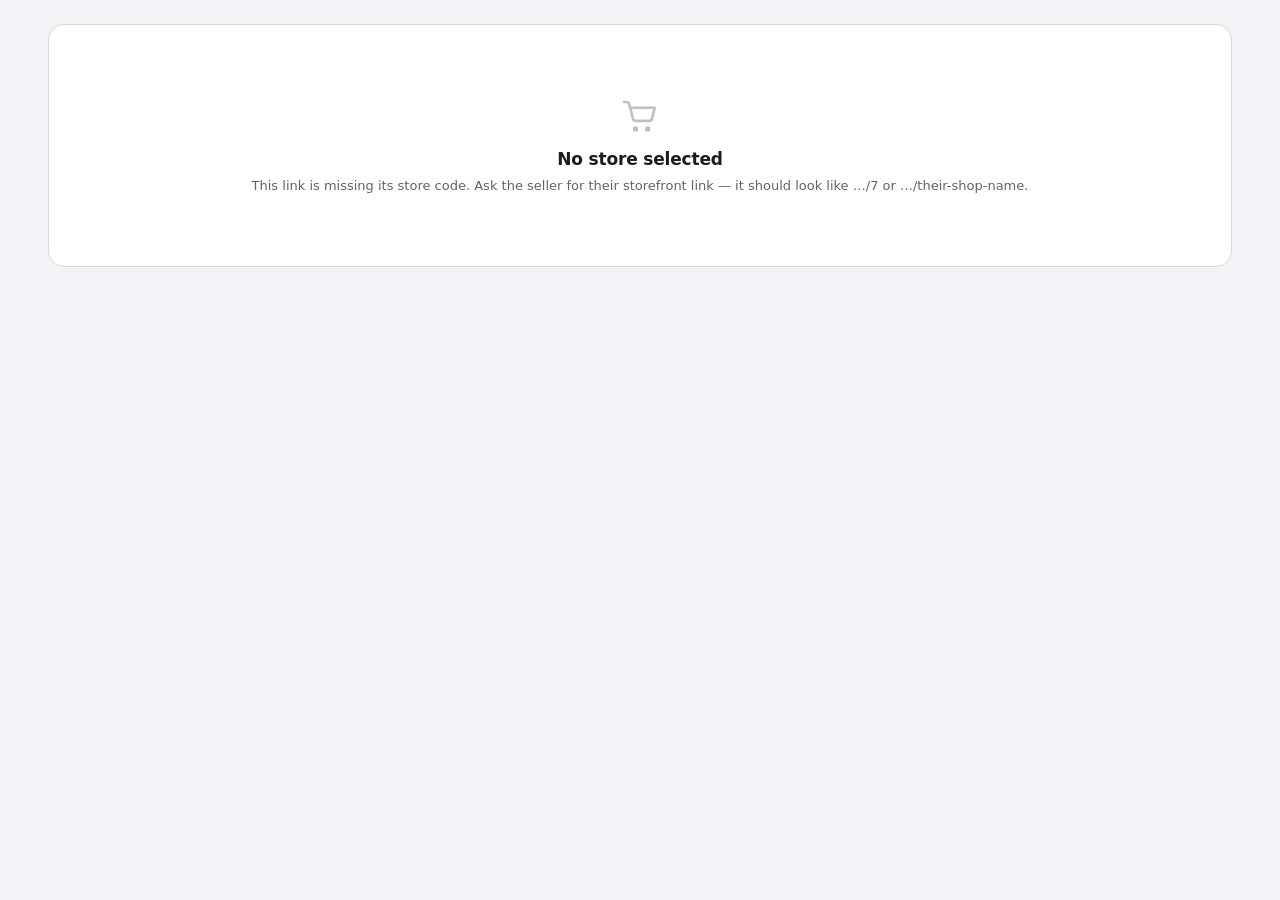
<file: public/index.html>
<!doctype html>
<html lang="en" data-color-mode="light">
<head>
<meta charset="utf-8">
<meta name="viewport" content="width=device-width, initial-scale=1, viewport-fit=cover">
<meta name="theme-color" content="#f2f2f7">
<meta name="description" content="Shop this store — browse products, add to cart and check out. No account needed.">
<title>Store</title>
<link rel="manifest" href="manifest.json">
<link rel="icon" href="icons/icon.svg" type="image/svg+xml">
<link rel="stylesheet" href="css/app.css">
</head>
<body>

<!-- Splash -->
<div class="splash" id="splash">
  <div class="inner">
    <img class="hide" id="splashLogo" alt="" onerror="this.classList.add('hide')">
    <strong id="splashName">Loading store…</strong>
    <div class="spinner" role="status" aria-label="Loading"></div>
  </div>
</div>

<div id="app">
  <div id="storeHeader">
    <!-- Site nav -->
    <header class="site-nav">
      <div class="wrap row between">
        <div class="brandmark">
          <img class="store-logo hide" id="storeLogo" alt="" onerror="this.classList.add('hide')">
          <div class="grow" style="min-width:0">
            <div class="truncate bold" id="storeName">Store</div>
            <div class="xs muted truncate" id="storeTagline"></div>
          </div>
        </div>
        <nav class="nav-links" aria-label="Primary">
          <a href="#home" class="nav-link on">Home</a>
          <a href="#shopSection" class="nav-link">Products</a>
        </nav>
        <div class="row" style="gap:8px">
          <button class="btn icon ghost" id="themeBtn" data-theme-toggle aria-label="Switch to dark mode"><svg class="i" viewBox="0 0 24 24" fill="none" stroke="currentColor" stroke-width="1.8" stroke-linecap="round" stroke-linejoin="round" aria-hidden="true"><path d="M20.6 14.1A8.9 8.9 0 1 1 10.4 3.3a6.9 6.9 0 0 0 10.2 10.8Z"/></svg></button>
          <button class="btn icon ghost cart-btn" id="cartBtn" aria-label="Open cart" title="Cart"><svg class="i" viewBox="0 0 24 24" fill="none" stroke="currentColor" stroke-width="1.8" stroke-linecap="round" stroke-linejoin="round" aria-hidden="true"><path d="M2.9 4h1.5a1.3 1.3 0 0 1 1.27 1.02L6.4 7.3"/><path d="M6.4 7.3H20.4l-1.55 6.2a1.7 1.7 0 0 1-1.65 1.3H9.6a1.7 1.7 0 0 1-1.65-1.3Z"/><circle cx="9.4" cy="19.4" r="1.55" fill="currentColor" stroke="none"/><circle cx="16.4" cy="19.4" r="1.55" fill="currentColor" stroke="none"/></svg><span class="count" id="cartCount" hidden>0</span></button>
        </div>
      </div>
    </header>

    <div class="announce hide" id="announce"></div>

    <!-- Hero -->
    <section class="hero" id="home">
      <div class="wrap hero-grid">
        <div class="hero-copy">
          <p class="hero-kicker hide" id="heroKicker"></p>
          <h1 class="hero-heading" id="heroHeading">Store</h1>
          <p class="hero-sub hide" id="heroSub"></p>
          <div class="hero-actions">
            <button class="btn primary lg" id="heroCta" type="button">Shop now</button>
          </div>
        </div>
        <div class="hero-media hide" id="heroMedia">
          <div class="gallery" id="heroGallery"></div>
          <div class="gal-dots" id="heroDots"></div>
        </div>
      </div>
    </section>
  </div>

  <main class="wrap" id="shopSection" style="padding-top:8px;padding-bottom:120px">
    <div class="searchbar">
      <span class="ico" aria-hidden="true"><svg class="i" viewBox="0 0 24 24" fill="none" stroke="currentColor" stroke-width="1.8" stroke-linecap="round" stroke-linejoin="round" aria-hidden="true"><circle cx="10.6" cy="10.6" r="6.8"/><path d="m15.55 15.55 5.05 5.05"/></svg></span>
      <input class="input" id="search" type="search" placeholder="Search products…" aria-label="Search products">
    </div>
    <div class="row between mt" style="gap:8px">
      <div class="chips grow" id="categories" role="group" aria-label="Filter by category"></div>
      <button class="btn icon ghost" id="viewToggle" aria-label="Switch to list view"><svg class="i" viewBox="0 0 24 24" fill="none" stroke="currentColor" stroke-width="1.8" stroke-linecap="round" stroke-linejoin="round" aria-hidden="true"><circle cx="4.1" cy="6.2" r="1.6" fill="currentColor" stroke="none"/><circle cx="4.1" cy="12" r="1.6" fill="currentColor" stroke="none"/><circle cx="4.1" cy="17.8" r="1.6" fill="currentColor" stroke="none"/><path d="M9.3 6.2h10.6M9.3 12h10.6M9.3 17.8h10.6" stroke-width="2.4"/></svg></button>
    </div>
    <div class="products mt-lg" id="products" data-view="grid"></div>
    <div id="emptyState"></div>
    <div id="sentinel" style="height:1px"></div>
    <div class="center mt-lg">
      <button class="btn ghost hide" id="loadMore">Load more</button>
    </div>
  </main>
</div>

<script src="js/config.js" defer></script>
<script src="js/icons.js" defer></script>
<script src="js/banks.js" defer></script>
<script src="js/ui.js" defer></script>
<script src="js/api.js" defer></script>
<script src="js/customer.js" defer></script>
<script>
  if ("serviceWorker" in navigator) {
    addEventListener("load", () => navigator.serviceWorker.register("service-worker.js").catch(() => {}));
  }
</script>
</body>
</html>
</file>
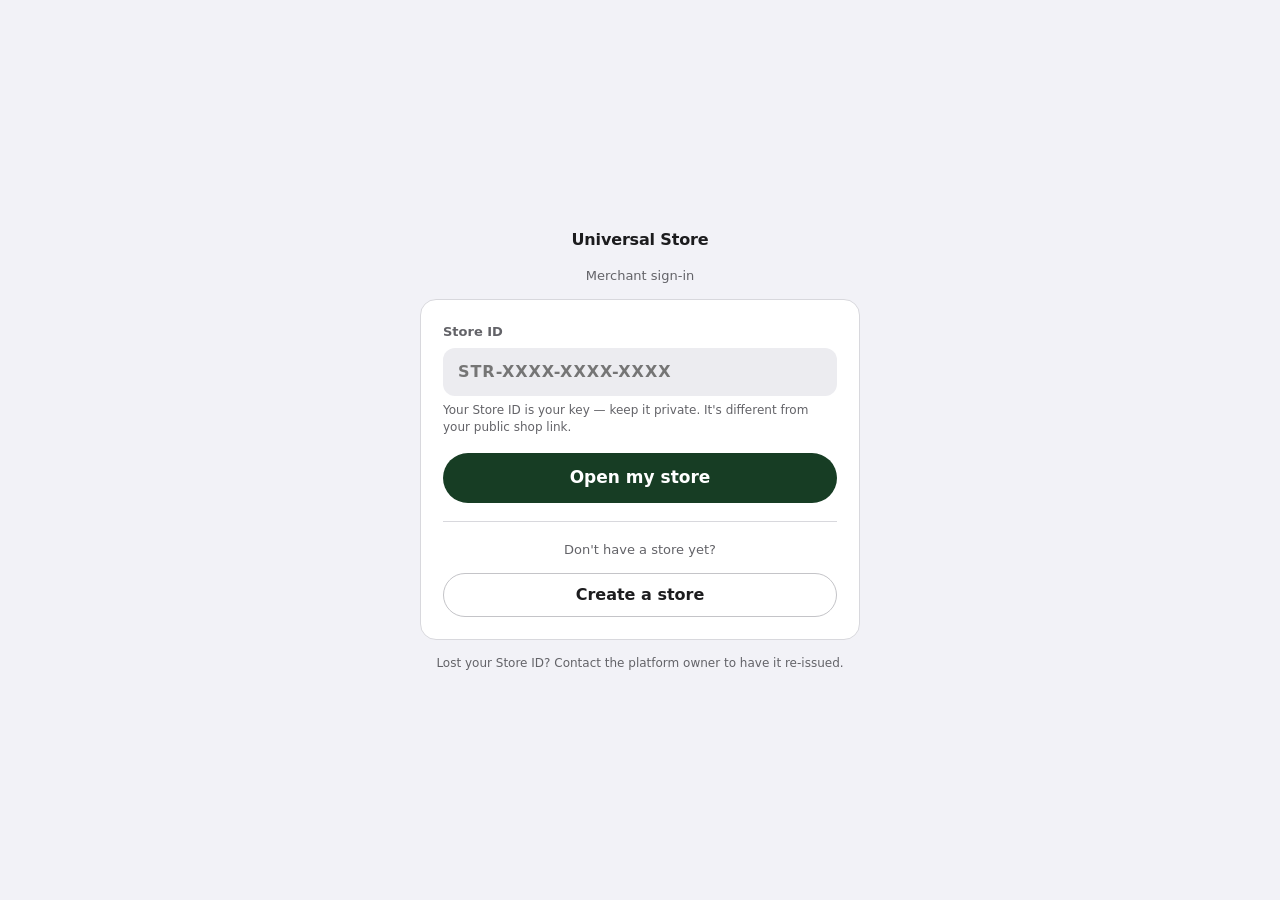
<file: public/admin.html>
<!doctype html>
<html lang="en" data-color-mode="light">
<head>
<meta charset="utf-8">
<meta name="viewport" content="width=device-width, initial-scale=1, viewport-fit=cover">
<meta name="theme-color" content="#f2f2f7">
<meta name="robots" content="noindex,nofollow">
<title>Store Admin — Universal Store</title>
<link rel="icon" href="icons/icon.svg" type="image/svg+xml">
<link rel="stylesheet" href="css/app.css">
</head>
<body>

<div id="auth"></div>

<div class="shell hide" id="shell">
  <aside class="sidebar" id="sidebar"></aside>
  <header class="topbar">
    <div class="brandmark grow">
      <span class="truncate" id="storeNameTop">Store</span>
    </div>
    <button class="btn icon ghost" data-theme-toggle onclick="UI.theme.toggle()" aria-label="Switch to dark mode"><svg class="i" viewBox="0 0 24 24" fill="none" stroke="currentColor" stroke-width="1.8" stroke-linecap="round" stroke-linejoin="round" aria-hidden="true"><path d="M20.6 14.1A8.9 8.9 0 1 1 10.4 3.3a6.9 6.9 0 0 0 10.2 10.8Z"/></svg></button>
  </header>
  <main class="main" id="main"></main>
  <nav class="tabbar" id="tabbar" aria-label="Sections"></nav>
</div>

<script src="js/config.js" defer></script>
<script src="js/icons.js" defer></script>
<script src="js/banks.js" defer></script>
<script src="js/ui.js" defer></script>
<script src="js/api.js" defer></script>
<script src="js/admin.js" defer></script>
</body>
</html>
</file>
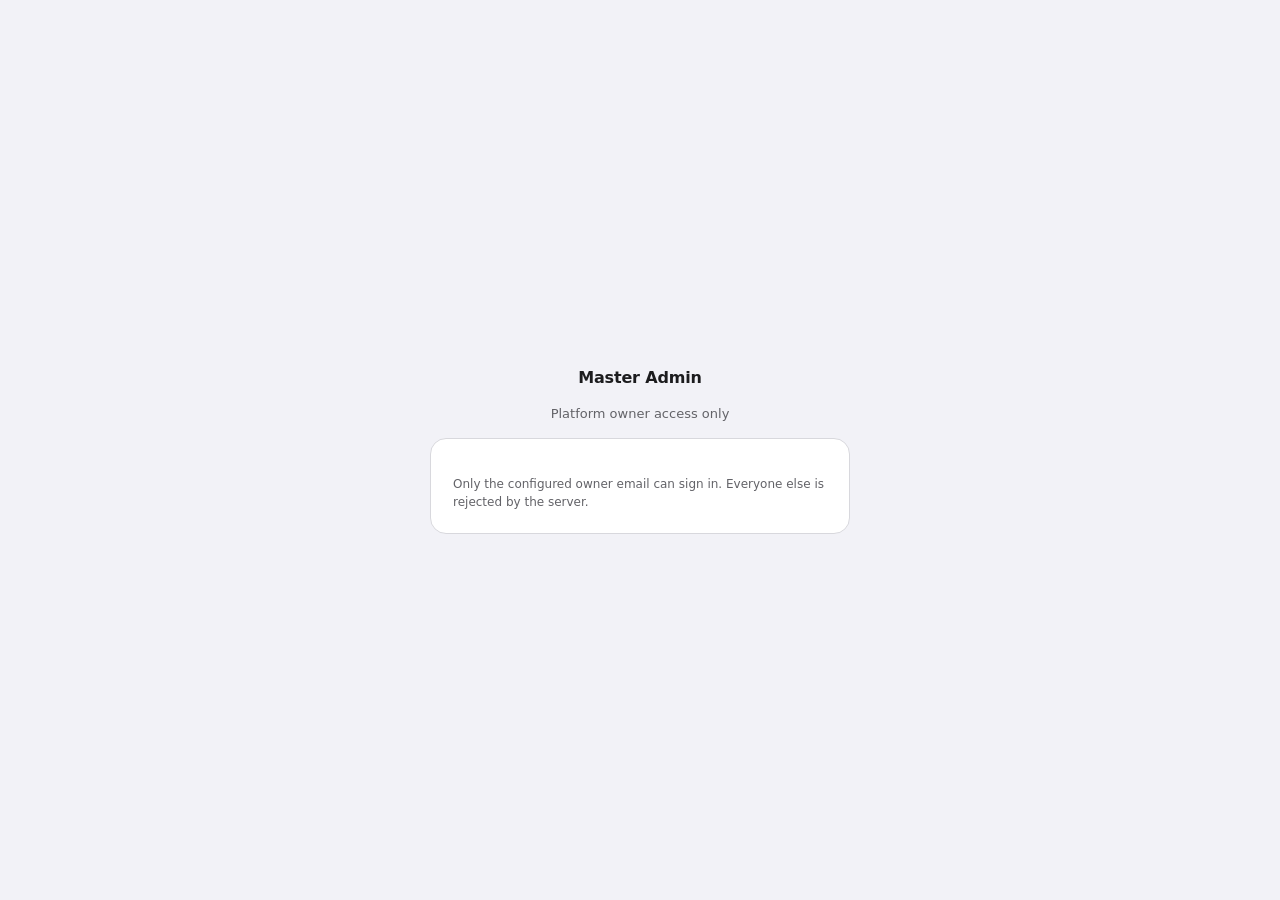
<file: public/master.html>
<!doctype html>
<html lang="en" data-color-mode="light">
<head>
<meta charset="utf-8">
<meta name="viewport" content="width=device-width, initial-scale=1, viewport-fit=cover">
<meta name="theme-color" content="#f2f2f7">
<meta name="robots" content="noindex,nofollow">
<title>Master Admin — Universal Store</title>
<link rel="icon" href="icons/icon.svg" type="image/svg+xml">
<link rel="stylesheet" href="css/app.css">
<script src="https://accounts.google.com/gsi/client" async defer></script>
</head>
<body>

<div id="auth"></div>

<div class="shell hide" id="shell">
  <aside class="sidebar" id="sidebar"></aside>
  <header class="topbar">
    <div class="brandmark grow">
      <span class="truncate">Master Admin</span>
    </div>
    <span class="small muted truncate" id="ownerEmail"></span>
    <button class="btn icon ghost" data-theme-toggle onclick="UI.theme.toggle()" aria-label="Switch to dark mode"><svg class="i" viewBox="0 0 24 24" fill="none" stroke="currentColor" stroke-width="1.8" stroke-linecap="round" stroke-linejoin="round" aria-hidden="true"><path d="M20.6 14.1A8.9 8.9 0 1 1 10.4 3.3a6.9 6.9 0 0 0 10.2 10.8Z"/></svg></button>
  </header>
  <main class="main" id="main"></main>
  <nav class="tabbar" id="tabbar" aria-label="Sections"></nav>
</div>

<script src="js/config.js" defer></script>
<script src="js/icons.js" defer></script>
<script src="js/banks.js" defer></script>
<script src="js/ui.js" defer></script>
<script src="js/api.js" defer></script>
<script src="js/master.js" defer></script>
</body>
</html>
</file>
<file: public/css/app.css>
/* =========================================================================
   Universal Store — Design System v4.0
   One stylesheet. Three apps. Mobile-first, fluid to desktop.

   v4.0 — iOS pass. The visual language is now Apple's: system greys, the
   iOS type ladder, hairline separators, grouped inset lists, translucent
   bars, and flat surfaces that get their separation from colour rather than
   from a shadow under every box.

     + iOS system palette (light + dark), replacing the warm bespoke greys
     + iOS type ladder: 12 caption / 13 footnote / 16 body / 17 headline,
       weights dialled back from 650-800 to 400-600
     + hairline (0.5px on 2x screens) separators instead of 1px borders
     + grouped inset lists — a .list is now ONE rounded surface with rows
       divided by inset separators, the way Settings and Mail look, instead
       of a stack of individually bordered and shadowed cards
     + shadows reserved for things that genuinely float (sheets, toasts,
       sticky bars). Cards, stats, list rows and product tiles are flat.
     + press feedback no longer moves layout: opacity and background shifts
       replace the translateY hover-lift, so nothing jitters under a finger
     + faster: fewer paint layers, no blur on the modal scrim, and
       content-visibility on product tiles so off-screen cards cost nothing

   No class or id names changed — this file targets the exact same markup
   the JS already generates.
   ========================================================================= */

:root{
  /* ---- Brand ----
     --brand is the ONE token JS writes to directly (UI.theme.accent()), so a
     merchant's custom accent color propagates correctly. Every other brand
     shade below is derived from it with color-mix() instead of being a fixed
     hex, so hover/tint states stay correct for any accent color and in both
     color schemes. */
  --brand:#173d24;
  --brand-600:color-mix(in srgb, var(--brand) 84%, black);
  --brand-700:color-mix(in srgb, var(--brand) 70%, black);
  --brand-050:color-mix(in srgb, var(--brand) 9%, var(--bg));
  /* The text that sits ON a --brand surface. A merchant can set --brand to
     anything, including a pale colour that white text disappears against,
     so theme.accent() sets this from the colour's own luminance. */
  --brand-ink:#ffffff;
  --accent:#b8892f;
  --accent-600:color-mix(in srgb, var(--accent) 82%, black);

  /* ---- Surface ----
     iOS system greys. The page is systemGroupedBackground, cards are the
     white that sits on it, and the two fills below that are what iOS uses
     for inset controls (search fields, segmented tracks, unselected chips). */
  --bg:#f2f2f7;
  --card:#ffffff;
  --card-2:#ececf0;
  --card-3:#e0e0e6;
  --text:#1c1c1e;
  /* secondaryLabel. Clears 4.5:1 on every surface it sits on — page, card,
     card-2 and card-3 — which the flatter iOS palette makes easier to hold
     than the old warm greys did. */
  --muted:#636368;
  --muted-2:#7f7f84;
  --line:#d8d8dd;
  --line-strong:#c4c4c8;

  /* ---- Status ----
     iOS system colours, darkened where the pure system hue (systemRed
     #FF3B30 is only 3.0:1 on white) could not carry text at AA. */
  --danger:#c1271c;
  --danger-bg:#fdeceb;
  --warn:#8a5a00;
  --warn-bg:#fdf2e2;
  --ok:#1a7f44;
  --ok-bg:#e7f6ed;
  --info:#0a5fc4;
  --info-bg:#e9f1fe;

  /* ---- Shape ----
     iOS corner ladder: 8 for small controls, 12 for fields and rows, 16 for
     cards and grouped lists, 22 for sheets, pill for buttons and chips. */
  --r-xs:8px;
  --r-sm:12px;
  --r:16px;
  --r-lg:22px;
  --r-pill:999px;

  /* ---- Hairlines ----
     A real 1px border is twice the weight of an iOS separator. On a 2x
     screen this drops to a true hairline; everywhere else it stays 1px. */
  --hairline:1px;

  /* ---- Elevation ----
     Only things that genuinely float get a shadow now: sheets, toasts,
     sticky bars, the gallery arrows. Cards and rows are flat and separate
     themselves with colour, which is both more iOS and cheaper to paint. */
  --shadow-xs:0 1px 1px rgba(0,0,0,.04);
  --shadow-sm:0 1px 3px rgba(0,0,0,.06);
  --shadow:0 4px 16px -6px rgba(0,0,0,.14);
  --shadow-lg:0 20px 48px -20px rgba(0,0,0,.3);
  /* Kept for compatibility; no longer painted under primary buttons, which
     are flat fills on iOS. */
  --shadow-brand:0 4px 14px -8px color-mix(in srgb, var(--brand) 40%, transparent);

  /* ---- Motion ----
     iOS easing: a decisive ease-out for entrances and layout, a restrained
     spring for taps. The old spring overshot far enough to read as bouncy. */
  --ease:cubic-bezier(.32,.72,0,1);
  --ease-spring:cubic-bezier(.34,1.4,.64,1);
  --fast:140ms;
  --med:260ms;
  --t:var(--fast) var(--ease); /* kept as a general-purpose shorthand */

  /* ---- Layout ---- */
  --tap:44px;
  --nav-h:56px;
  --tab-h:52px;
  --sidebar-w:264px;
  --maxw:1240px;
  --pad:clamp(16px, 4vw, 28px);

  /* ---- Type ----
     Native OS stack: reads as premium precisely because it isn't a designed
     webfont — it matches the device (SF Pro on Apple, Segoe UI on Windows).
     Sizes follow the iOS text ladder: caption 12, footnote 13, body 16,
     headline 17, then the two fluid title steps. */
  --font:-apple-system, BlinkMacSystemFont, "SF Pro Text", "SF Pro Display", "Segoe UI", system-ui, Roboto, Helvetica, Arial, sans-serif;
  --mono:ui-monospace, SFMono-Regular, Menlo, Consolas, monospace;
  --fs-xs:.75rem; --fs-sm:.8125rem; --fs-md:1rem; --fs-lg:1.0625rem;
  --fs-xl:clamp(1.25rem,1.05rem + .85vw,1.5rem);
  --fs-2xl:clamp(1.5rem,1.15rem + 1.7vw,2rem);

  --ring:0 0 0 3px color-mix(in srgb, var(--brand) 26%, transparent);

  /* Tells the browser which way the page leans, so scrollbars, native form
     controls and the caret are drawn in the matching system style instead of
     a light widget sitting on a dark page. */
  color-scheme:light;
}

@media (min-resolution:2dppx){
  :root{ --hairline:.5px }
}

[data-color-mode="dark"]{
  /* iOS dark: true black page, elevated greys for the surfaces on top of it,
     near-white text, and a brighter brand so it still carries on black. */
  color-scheme:dark;
  --bg:#000000;
  --card:#1c1c1e;
  --card-2:#2c2c2e;
  --card-3:#3a3a3c;
  --text:#f5f5f7;
  --muted:#a3a3a9;
  --muted-2:#8a8a8f;
  --line:#38383a;
  --line-strong:#48484a;
  --brand:#63c78a;
  --brand-600:color-mix(in srgb, var(--brand) 82%, white);
  --brand-700:color-mix(in srgb, var(--brand) 68%, white);
  --brand-050:color-mix(in srgb, var(--brand) 16%, var(--bg));
  --brand-ink:#0c130e;
  --accent:#dcc088;
  --accent-600:color-mix(in srgb, var(--accent) 85%, white);
  --danger:#ff6961; --danger-bg:#2a1513;
  --warn:#ffd426;   --warn-bg:#2a2113;
  --ok:#35d06a;     --ok-bg:#112a1b;
  --info:#4ea3ff;   --info-bg:#121f2e;
  --shadow-xs:0 1px 1px rgba(0,0,0,.5);
  --shadow-sm:0 1px 3px rgba(0,0,0,.5);
  --shadow:0 4px 18px -6px rgba(0,0,0,.7);
  --shadow-lg:0 24px 60px -24px rgba(0,0,0,.9);
  --shadow-brand:0 4px 14px -8px color-mix(in srgb, var(--brand) 45%, transparent);
}

/* ---------- Reset ---------- */
*,*::before,*::after{box-sizing:border-box}
html{-webkit-text-size-adjust:100%}
body{
  margin:0; font-family:var(--font); font-size:var(--fs-md); color:var(--text);
  background:var(--bg); line-height:1.5; -webkit-font-smoothing:antialiased;
  overscroll-behavior-y:none;
}
img,svg{max-width:100%; display:block}
button,input,select,textarea{font:inherit; color:inherit}
button{cursor:pointer; background:none; border:0}
a{color:var(--brand); text-decoration:none}
/* iOS headings lean on size and colour, not weight: 600 is the heaviest step
   the system itself uses for anything short of a large title. */
h1,h2,h3,h4{margin:0; line-height:1.25; font-weight:600; letter-spacing:-.01em}
p{margin:0}
ul{margin:0; padding:0; list-style:none}
code{font-family:var(--mono); font-size:.92em}
:focus-visible{outline:none; box-shadow:var(--ring); border-radius:var(--r-xs)}
::selection{background:color-mix(in srgb,var(--brand) 25%,transparent)}
@media (prefers-reduced-motion:reduce){*{animation-duration:.01ms !important; transition-duration:.01ms !important}}
@media (prefers-contrast:more){
  :root{ --line:var(--line-strong); --hairline:1px }
  .btn.ghost{border-width:1.5px}
  .card,.list,.stat{border-width:1.5px}
}
@media (forced-colors:active){
  .btn,.chip,.card,.list-item,.input,.select,.textarea{forced-color-adjust:none; border:1px solid CanvasText}
  .btn.primary{background:Highlight; color:HighlightText}
}

/* ---------- Utilities ---------- */
.wrap{width:100%; max-width:var(--maxw); margin-inline:auto; padding-inline:var(--pad)}
.row{display:flex; align-items:center; gap:10px}
.row.between{justify-content:space-between}
.row.wrap-{flex-wrap:wrap}
.col{display:flex; flex-direction:column; gap:10px}
.grow{flex:1 1 auto; min-width:0}
.muted{color:var(--muted)}
.small{font-size:var(--fs-sm)}
.xs{font-size:var(--fs-xs)}
.bold{font-weight:600}
.center{text-align:center}
.hide{display:none !important}
.truncate{overflow:hidden; text-overflow:ellipsis; white-space:nowrap}
.clamp2{display:-webkit-box;-webkit-line-clamp:2;-webkit-box-orient:vertical;overflow:hidden}
.mono{font-family:var(--mono)}
.mt{margin-top:14px} .mt-lg{margin-top:24px} .mb{margin-bottom:14px}
.sr{position:absolute;width:1px;height:1px;padding:0;margin:-1px;overflow:hidden;clip:rect(0 0 0 0);white-space:nowrap;border:0}
.divider{height:var(--hairline);background:var(--line);border:0;margin:18px 0}

/* ---------- Card ----------
   Flat: a hairline and a surface colour, no shadow. Depth on iOS comes from
   the surface stack (page grey → white card), not from a drop shadow. */
.card{
  background:var(--card); border:var(--hairline) solid var(--line); border-radius:var(--r);
  box-shadow:none; padding:clamp(16px,2.4vw,22px);
  transition:border-color var(--med) var(--ease);
}
.card.flat{box-shadow:none}
.card + .card{margin-top:14px}
.card-h{display:flex;align-items:center;justify-content:space-between;gap:12px;margin-bottom:14px}
.card-h h3{font-size:var(--fs-lg)}
/* iOS grouped-list header: sentence case, secondary colour, sitting quietly
   above its group instead of shouting in tracked-out uppercase. */
.sec-h{font-size:var(--fs-sm); font-weight:600; letter-spacing:0;
  color:var(--muted); margin:0 0 10px}

/* ---------- Buttons ----------
   iOS buttons are flat fills or plain tinted text. Press feedback is an
   opacity/scale change that never moves the elements around it. */
.btn{
  display:inline-flex; align-items:center; justify-content:center; gap:7px;
  min-height:var(--tap); padding:0 18px; border-radius:var(--r-pill);
  font-weight:600; font-size:var(--fs-md); border:var(--hairline) solid transparent;
  background:var(--card-2); color:var(--text);
  transition:transform var(--fast) var(--ease-spring), background var(--fast) var(--ease),
    border-color var(--fast) var(--ease), color var(--fast) var(--ease), opacity var(--fast) var(--ease);
  white-space:nowrap; user-select:none; -webkit-tap-highlight-color:transparent;
}
.btn:hover{background:var(--card-3)}
.btn:active{transform:scale(.96); opacity:.85}
.btn[disabled],.btn[aria-disabled="true"]{opacity:.4; pointer-events:none}
.btn.primary{background:var(--brand); color:var(--brand-ink); box-shadow:none}
.btn.primary:hover{background:var(--brand-600)}
.btn.accent{background:var(--accent); color:#241a08}
.btn.accent:hover{background:var(--accent-600)}
/* "Ghost" is iOS's bordered/plain button: hairline outline, transparent fill. */
.btn.ghost{background:transparent; border-color:var(--line-strong)}
.btn.ghost:hover{background:var(--card-2); border-color:var(--line-strong)}
.btn.danger{background:var(--danger); color:#fff}
.btn.danger:hover{background:color-mix(in srgb, var(--danger) 84%, black)}
/* Plain text button — iOS never underlines these, it tints them. */
.btn.link{background:none;padding:0;min-height:auto;color:var(--brand);text-decoration:none;font-weight:600}
.btn.link:hover{opacity:.7; background:none}
.btn.link:active{transform:none; opacity:.5}
.btn.sm{min-height:34px; padding:0 13px; font-size:var(--fs-sm)}
.btn.lg{min-height:50px; padding:0 26px; font-size:var(--fs-lg)}
.btn.block{width:100%}
/* flex-shrink:0 matters: these sit in a flex row next to the store name, and a
   long name squeezed them to 25px wide on a 320px phone -- round buttons that
   were the right height and nowhere near wide enough to hit. */
.btn.icon{width:var(--tap); min-height:var(--tap); padding:0; border-radius:50%; flex:0 0 auto}
/* A round glyph button in a dense row (the reorder arrows). .btn.sm sets the
   height; without this the width would stay at the full 44px tap size and two
   of them would not fit beside a product name on a phone. */
.btn.icon.sm{width:36px}
.btn.icon.sm .i{width:18px; height:18px}
/* A bare glyph in a bar is an iOS nav-bar button: tinted, no chrome at all
   until you touch it. */
.btn.icon.ghost{background:transparent; border-color:transparent; color:var(--text)}
.btn.icon.ghost:hover{background:var(--card-2)}
.btn-group{display:flex; gap:8px; flex-wrap:wrap}
/* ---------- Icons ----------
   Every SVG that UI.icon() builds carries .i (static markup in the HTML files
   inlines the same thing by hand). Sized in em so an icon tracks the text it
   sits beside, and stroked in currentColor so it inherits button, hover and
   danger colors instead of needing a variant per context.

   1.8 rather than 2: SF Symbols' regular weight is lighter than the old
   stroke, and at small sizes the difference is most of what makes an icon
   set read as "system" instead of "web". */
.i{
  width:1.25em; height:1.25em; flex:0 0 auto; display:block;
  fill:none; stroke:currentColor; stroke-width:1.8;
  stroke-linecap:round; stroke-linejoin:round;
}
/* Filled variants (tab bars, selected states) are solid silhouettes: filled
   with the current colour and never stroked on top of it. UI.icon() adds this
   class automatically for any "*-fill" name. */
.i.fill{fill:currentColor; stroke:none}
.btn .i{width:1.15em; height:1.15em}
.btn.sm .i{width:1.05em; height:1.05em}
.btn.icon .i{width:22px; height:22px}
.btn.lg .i{width:1.2em; height:1.2em}
/* The add-to-cart icon earns its place on a phone, where the sheet is narrow
   and the glyph reads faster than the label. From tablet width up there is
   room for the words alone, and dropping the icon leaves a cleaner button. */
@media (min-width:760px){ .btn.add-cart .i{display:none} }



/* ---------- Chips (iOS filter pills) ----------
   A soft grey fill with no outline, and the brand colour when selected —
   the way Photos and the App Store filter their content. */
.chips{display:flex; gap:8px; overflow-x:auto; padding:4px 0 8px; scrollbar-width:none; scroll-snap-type:x proximity}
.chips::-webkit-scrollbar{display:none}
.chips.wrap-{flex-wrap:wrap; overflow:visible}
.chip{
  flex:0 0 auto; scroll-snap-align:start; min-height:36px; padding:0 15px;
  border-radius:var(--r-pill); border:var(--hairline) solid transparent; background:var(--card-2);
  font-size:var(--fs-sm); font-weight:600; color:var(--text);
  transition:background var(--fast) var(--ease), color var(--fast) var(--ease),
    transform var(--fast) var(--ease-spring);
  display:inline-flex; align-items:center; gap:6px; -webkit-tap-highlight-color:transparent;
}
.chip:hover{background:var(--card-3)}
.chip:active{transform:scale(.96)}
.chip[aria-selected="true"],.chip.on{background:var(--brand); border-color:var(--brand); color:var(--brand-ink)}

/* ---------- Badges ----------
   Sentence case, not tracked-out uppercase: iOS labels a status, it doesn't
   stamp it. */
.badge{
  display:inline-flex; align-items:center; gap:5px; padding:3px 10px; border-radius:var(--r-pill);
  font-size:var(--fs-xs); font-weight:600; letter-spacing:0; text-transform:none;
  background:var(--card-2); color:var(--muted); border:var(--hairline) solid transparent; white-space:nowrap;
}
.badge.ok{background:var(--ok-bg); color:var(--ok); border-color:transparent}
.badge.warn{background:var(--warn-bg); color:var(--warn); border-color:transparent}
.badge.danger{background:var(--danger-bg); color:var(--danger); border-color:transparent}
.badge.info{background:var(--info-bg); color:var(--info); border-color:transparent}
.dot{width:8px;height:8px;border-radius:50%;background:currentColor;flex:0 0 auto}

/* ---------- Notices ----------
   A tinted rounded block, no accent rail — the tint already says which kind
   it is, and the rail was the last piece of non-system chrome here. */
.notice{
  border:var(--hairline) solid transparent; border-radius:var(--r-sm);
  padding:13px 15px; font-size:var(--fs-sm); margin-bottom:14px; line-height:1.45;
}
.notice strong{display:block; margin-bottom:3px; font-size:var(--fs-md); font-weight:600}
.notice.info{background:var(--info-bg); color:var(--info)}
.notice.warn{background:var(--warn-bg); color:var(--warn)}
.notice.danger{background:var(--danger-bg); color:var(--danger)}
.notice.ok{background:var(--ok-bg); color:var(--ok)}

/* ---------- Forms ----------
   iOS fields are a filled grey well with no outline until focus. */
.field{display:flex; flex-direction:column; gap:6px; margin-bottom:16px}
.field > label{font-size:var(--fs-sm); font-weight:600; color:var(--muted)}
.field .hint{font-size:var(--fs-xs); color:var(--muted); line-height:1.45}
.field .err{font-size:var(--fs-xs); color:var(--danger); font-weight:600}
.input,.select,.textarea{
  width:100%; min-height:var(--tap); padding:11px 14px; background:var(--card-2);
  border:var(--hairline) solid transparent; border-radius:var(--r-sm);
  transition:border-color var(--fast) var(--ease), box-shadow var(--fast) var(--ease), background var(--fast) var(--ease);
}
.input:hover,.select:hover,.textarea:hover{background:var(--card-3)}
.input:focus,.select:focus,.textarea:focus{outline:none; background:var(--card); border-color:var(--brand); box-shadow:var(--ring)}
.textarea{min-height:104px; resize:vertical; line-height:1.55}
.select{appearance:none;
  background-image:linear-gradient(45deg,transparent 50%,currentColor 50%),linear-gradient(135deg,currentColor 50%,transparent 50%);
  background-position:calc(100% - 20px) calc(50% + 2px),calc(100% - 15px) calc(50% + 2px);
  background-size:5px 5px,5px 5px; background-repeat:no-repeat; padding-right:44px;
}
.grid-2{display:grid; grid-template-columns:1fr; gap:0 16px}
@media (min-width:640px){ .grid-2{grid-template-columns:1fr 1fr} }

.input-group{display:flex; gap:8px; align-items:stretch; flex-wrap:wrap}
.input-group .input{flex:1 1 130px; min-width:0}
.input-group .btn{flex:0 0 auto}

/* iOS switch: 51x31 with a 27px knob. */
.switch{display:flex; align-items:center; gap:12px; min-height:var(--tap); cursor:pointer}
.switch input{position:absolute; opacity:0; pointer-events:none}
.switch .track{
  width:51px; height:31px; border-radius:var(--r-pill); background:var(--line-strong);
  position:relative; transition:background var(--med) var(--ease); flex:0 0 auto;
}
.switch .track::after{
  content:""; position:absolute; inset:2px auto 2px 2px; width:27px; border-radius:50%;
  background:#fff; box-shadow:0 2px 4px rgba(0,0,0,.2); transition:transform var(--med) var(--ease-spring);
}
.switch input:checked + .track{background:var(--brand)}
.switch input:checked + .track::after{transform:translateX(20px)}
.switch input:focus-visible + .track{box-shadow:var(--ring)}

/* ---------- Uploader & images ---------- */
.uploader{
  border:1.5px dashed var(--line-strong); border-radius:var(--r-sm); padding:22px 16px; text-align:center;
  color:var(--muted); transition:border-color var(--fast) var(--ease), color var(--fast) var(--ease), background var(--fast) var(--ease);
  cursor:pointer; background:var(--card-2);
  display:flex; flex-direction:column; align-items:center; justify-content:center; gap:8px;
  min-height:124px;
}
.uploader:hover{border-color:var(--brand); color:var(--brand); background:var(--brand-050)}
.uploader img{margin:0 auto; max-height:170px; border-radius:var(--r-xs); object-fit:contain}
.uploader .up-ico{font-size:26px; opacity:.6; line-height:1}
.uploader .up-ico .i{width:26px; height:26px}

.ph{display:grid; place-items:center; background:var(--card-2); color:var(--muted-2);
  font-size:20px; border:var(--hairline) solid var(--line)}
.thumb{width:52px;height:52px;border-radius:var(--r-xs);object-fit:cover;flex:0 0 auto;background:var(--card-2)}
/* A bank logo is not a photo: it must be contained, never cropped, and it sits
   on white in both themes because that is the background every one of these
   marks was drawn for — several are dark wordmarks that would vanish on the
   dark card behind them. */
.pay-mark{
  object-fit:contain; padding:5px; background:#fff;
  border:var(--hairline) solid var(--line);
}
.receipt-img{width:100%; max-height:460px; object-fit:contain; border-radius:var(--r-sm);
  background:var(--card-2); border:var(--hairline) solid var(--line)}
.qr-img{width:140px; height:140px; object-fit:contain; border-radius:var(--r-sm);
  background:#fff; border:var(--hairline) solid var(--line); padding:6px}

/* Multi-photo picker (add/remove tiles) — used for the hero gallery */
.img-grid{display:flex; flex-wrap:wrap; gap:10px}
.img-tile{
  position:relative; width:84px; height:84px; border-radius:var(--r-sm); overflow:hidden;
  background:var(--card-2); border:var(--hairline) solid var(--line);
}
.img-tile img{width:100%; height:100%; object-fit:cover}
.img-tile .rm{
  position:absolute; top:4px; right:4px; width:22px; height:22px; border-radius:50%;
  background:rgba(10,14,11,.62); color:#fff; display:grid; place-items:center; font-size:11px; line-height:1;
  transition:background var(--fast) var(--ease), transform var(--fast) var(--ease-spring);
}
.img-tile .rm .i{width:13px; height:13px}
.img-tile .rm:hover{background:var(--danger)}
.img-tile .rm:active{transform:scale(.88)}
.img-tile.add{
  border:1.5px dashed var(--line-strong); display:grid; place-items:center; color:var(--muted);
  cursor:pointer; font-size:24px; background:var(--card-2);
  transition:border-color var(--fast) var(--ease), color var(--fast) var(--ease);
}
.img-tile.add:hover{border-color:var(--brand); color:var(--brand)}

/* =========================================================================
   App shell (admin / master)
   Desktop: sidebar spans both rows in col 1; topbar row 1 col 2; main row 2 col 2.
   .main is explicitly placed so it can never auto-flow below the fold.
   ========================================================================= */
.shell{min-height:100dvh; display:grid; grid-template-columns:1fr; grid-template-rows:auto 1fr}
@media (min-width:1024px){
  .shell{grid-template-columns:var(--sidebar-w) 1fr; grid-template-rows:auto 1fr}
}

/* Translucent nav bar over scrolling content, hairline underneath. */
.topbar{
  position:sticky; top:0; z-index:40; height:var(--nav-h);
  display:flex; align-items:center; gap:12px; padding-inline:var(--pad);
  background:color-mix(in srgb,var(--card) 82%,transparent);
  backdrop-filter:saturate(180%) blur(20px);
  -webkit-backdrop-filter:saturate(180%) blur(20px);
  border-bottom:var(--hairline) solid var(--line);
  grid-column:1; grid-row:1;
}
@media (min-width:1024px){ .topbar{grid-column:2; grid-row:1} }

.brandmark{display:flex; align-items:center; gap:10px; font-weight:600; letter-spacing:-.01em; min-width:0}
.brandmark .logo{
  width:32px;height:32px;border-radius:9px;flex:0 0 auto;object-fit:cover;
  background:linear-gradient(140deg,var(--brand),var(--accent));
  display:grid;place-items:center;color:#fff;font-size:.8rem;font-weight:600;
}

.sidebar{
  display:none; background:var(--card); border-right:var(--hairline) solid var(--line);
  padding:20px 12px; position:sticky; top:0; height:100dvh; overflow-y:auto;
}
@media (min-width:1024px){
  .sidebar{display:flex; flex-direction:column; gap:2px; grid-column:1; grid-row:1 / span 2}
}

.nav-item{
  display:flex; align-items:center; gap:11px; min-height:var(--tap); padding:0 12px;
  border-radius:var(--r-sm); color:var(--text); font-weight:500; font-size:var(--fs-md);
  transition:background var(--fast) var(--ease), color var(--fast) var(--ease); width:100%;
}
.nav-item .ico{color:var(--muted); transition:color var(--fast) var(--ease)}
.nav-item:hover{background:var(--card-2)}
.nav-item[aria-current="page"]{background:var(--brand-050); color:var(--brand); font-weight:600}
.nav-item[aria-current="page"] .ico{color:var(--brand)}
.nav-item .ico{width:22px;text-align:center;flex:0 0 auto}
.nav-item .ico .i{width:22px; height:22px}
.nav-item[disabled]{opacity:.4; pointer-events:none}

.main{padding:var(--pad) var(--pad) calc(var(--tab-h) + 40px); min-width:0; grid-column:1; grid-row:2}
@media (min-width:1024px){
  .main{grid-column:2; grid-row:2; padding-bottom:48px; max-width:var(--maxw); width:100%}
}

/* iOS tab bar: translucent, hairline on top, glyph over an 11px label, tinted
   when current. No sliding indicator — that's a Material pattern. */
.tabbar{
  position:fixed; inset:auto 0 0 0; z-index:45; display:flex;
  overflow-x:auto; scrollbar-width:none; scroll-snap-type:x proximity;
  background:color-mix(in srgb,var(--card) 82%,transparent);
  backdrop-filter:saturate(180%) blur(20px);
  -webkit-backdrop-filter:saturate(180%) blur(20px);
  border-top:var(--hairline) solid var(--line);
  padding-bottom:env(safe-area-inset-bottom);
}
@media (min-width:1024px){ .tabbar{display:none} }
.tabbar::-webkit-scrollbar{display:none}
.tabbar button{
  /* 60px keeps six tabs on a 360px phone without scrolling (master admin gained
     a sixth section); flex-grow still spreads them across wider screens, and
     the bar stays scrollable if a seventh ever arrives. */
  flex:1 0 auto; min-width:60px; scroll-snap-align:start;
  min-height:var(--tab-h); display:flex; flex-direction:column; align-items:center;
  justify-content:center; gap:2px; font-size:10px; font-weight:500; color:var(--muted-2);
  transition:color var(--fast) var(--ease); position:relative;
  -webkit-tap-highlight-color:transparent; letter-spacing:-.01em;
}
.tabbar button:active{opacity:.6}
.tabbar button .ico{font-size:19px; line-height:1}
.tabbar button .ico .i{width:25px; height:25px; margin:0 auto}
.tabbar button[aria-current="page"]{color:var(--brand); font-weight:600}

/* ---------- Page header ----------
   iOS large title: the screen names itself once, big and quiet. */
.page-h{display:flex; align-items:flex-end; justify-content:space-between; gap:16px; flex-wrap:wrap; margin-bottom:20px}
.page-h h1{font-size:var(--fs-2xl); font-weight:700; letter-spacing:-.022em; line-height:1.15}
.page-h .sub{color:var(--muted); font-size:var(--fs-sm); margin-top:3px}

/* ---------- Stats ----------
   Flat tiles on the page grey. Eight shadowed boxes was the noisiest thing
   on the dashboard; the hairline does the same job for none of the paint. */
.stats{display:grid; gap:10px; grid-template-columns:repeat(2,1fr)}
/* A stat card can't shrink below its number, so two columns overflow the
   narrowest phones (320px). One column there rather than a sideways scroll. */
@media (max-width:359px){ .stats{grid-template-columns:1fr} }
.stat{min-width:0}
@media (min-width:760px){ .stats{grid-template-columns:repeat(4,1fr)} }
.stats + .stats{margin-top:10px}
.stat{background:var(--card); border:var(--hairline) solid var(--line); border-radius:var(--r); padding:16px; box-shadow:none}
.stat .k{font-size:var(--fs-sm); text-transform:none; letter-spacing:0; color:var(--muted); font-weight:500}
.stat .v{font-size:var(--fs-2xl); font-weight:600; letter-spacing:-.022em; margin-top:4px; line-height:1.15; overflow-wrap:break-word}
.stat .v.sm{font-size:var(--fs-lg); line-height:1.35}
.stat .d{font-size:var(--fs-xs); color:var(--muted); margin-top:4px}
@media (max-width:420px){
  /* Two stat cards per row at phone widths leaves little room for a bold
     currency figure — the fluid clamp() alone doesn't shrink enough here,
     so give it a firmer ceiling to avoid an ugly mid-number line break. */
  .stat .v{font-size:1.32rem}
}

/* ---------- Definition list (label / value) ---------- */
.dl{display:flex; flex-direction:column}
.dl-row{
  display:flex; align-items:baseline; justify-content:space-between; gap:28px;
  padding:11px 0; border-bottom:var(--hairline) solid var(--line); font-size:var(--fs-sm);
}
.dl-row:first-child{padding-top:0}
.dl-row:last-child{border-bottom:0; padding-bottom:0}
.dl-k{color:var(--muted); flex:0 0 auto; font-weight:400}
.dl-v{text-align:right; font-weight:500; flex:1 1 auto; min-width:0; overflow-wrap:anywhere; line-height:1.45}
.dl-v.mono{font-family:var(--mono); font-size:var(--fs-xs); letter-spacing:.02em}
.dl-v.warn{color:var(--warn)}
.dl-v.ok{color:var(--ok)}
.dl-v.muted{color:var(--muted); font-weight:400}
.dl-row.stack{flex-direction:column; align-items:flex-start; gap:4px}
.dl-row.stack .dl-v{text-align:left; width:100%}
@media (max-width:520px){
  .dl-row{flex-direction:column; align-items:flex-start; gap:3px}
  .dl-v{text-align:left; width:100%}
}

/* ---------- Tables / lists ---------- */
.table-wrap{overflow-x:auto; -webkit-overflow-scrolling:touch; border-radius:var(--r); border:var(--hairline) solid var(--line); background:var(--card)}
table{width:100%; border-collapse:collapse; min-width:560px}
th,td{padding:12px 16px; text-align:left; border-bottom:var(--hairline) solid var(--line); font-size:var(--fs-sm)}
th{font-size:var(--fs-xs); text-transform:none; letter-spacing:0; color:var(--muted); font-weight:600; background:var(--card-2); position:sticky; top:0}
tbody tr:last-child td{border-bottom:0}
tbody tr{transition:background var(--fast) var(--ease)}
tbody tr:hover{background:var(--card-2)}

/* Below ~560px the table itself becomes a stack of labeled cards instead of
   a squeezed, horizontally-scrolled grid — reads like a real app screen. */
@media (max-width:640px){
  .table-wrap{border:0; background:none; overflow:visible}
  table{min-width:0}
  thead{position:absolute; width:1px; height:1px; overflow:hidden; clip:rect(0 0 0 0)}
  tbody{display:flex; flex-direction:column; gap:10px}
  tr{
    display:block; background:var(--card); border:var(--hairline) solid var(--line);
    border-radius:var(--r-sm); box-shadow:none; padding:4px 14px;
  }
  td{
    display:flex; align-items:center; justify-content:space-between; gap:14px;
    border-bottom:var(--hairline) solid var(--line); padding:10px 0; text-align:right;
  }
  td:last-child{border-bottom:0}
  td[data-label]::before{
    content:attr(data-label); color:var(--muted); font-weight:500;
    font-size:var(--fs-xs); text-transform:none; letter-spacing:0; text-align:left;
  }
}

/* ---------- Usage meters + alert dot ---------- */
/* A thin bar under a service row: how much of its quota is gone. The fill is
   coloured by the same ok/warn/danger grade the badge uses, so the row reads
   the same way whether you scan the colour or the number. */
.meter{height:6px; border-radius:var(--r-pill); background:var(--card-3); overflow:hidden; margin-top:8px}
.meter > i{display:block; height:100%; border-radius:inherit; background:var(--ok);
  transition:width var(--slow,.4s) var(--ease)}
.meter.warn > i{background:var(--warn)}
.meter.danger > i{background:var(--danger)}

/* Marks a nav entry whose section has something wrong. Sits after the label so
   it survives the sidebar's flex layout and the tab bar's stacked one. */
.nav-item .alert-dot,.tabbar button .alert-dot{
  width:8px; height:8px; border-radius:50%; background:var(--danger); flex:0 0 auto;
  box-shadow:0 0 0 3px color-mix(in srgb, var(--danger) 22%, transparent);
}
.nav-item .alert-dot{margin-left:auto}
.tabbar button{position:relative}
.tabbar button .alert-dot{position:absolute; top:4px; right:calc(50% - 16px)}

/* ---------- Grouped inset list ----------
   The signature iOS list: ONE rounded surface, rows divided by separators
   that are inset to the text, not a stack of separately bordered cards with
   gaps between them. A .list nested inside a .card drops its own surface so
   the two don't double up. */
.list{
  display:flex; flex-direction:column; gap:0;
  background:var(--card); border:var(--hairline) solid var(--line);
  border-radius:var(--r); overflow:hidden;
}
.card .list,.sheet-b .list{background:none; border:0; border-radius:0; overflow:visible}
.list-item{
  display:flex; align-items:center; gap:14px; padding:13px 16px; background:transparent;
  border:0; border-bottom:var(--hairline) solid var(--line); border-radius:0;
  transition:background var(--fast) var(--ease);
  text-align:left; width:100%; -webkit-tap-highlight-color:transparent;
}
.list-item:last-child{border-bottom:0}
/* A row is a control: it highlights on press, it does not lift or jump. */
.list-item:hover{background:var(--card-2)}
.list-item:active{background:var(--card-3)}
.list-item.selected{background:var(--brand-050)}
.list-item .thumb{width:52px;height:52px}
/* A status colour on the leading edge, so a column of rows can be scanned
   without reading every badge: green settled, amber waiting, red stopped. */
.list-item.edge-ok{box-shadow:inset 3px 0 0 var(--ok)}
.list-item.edge-warn{box-shadow:inset 3px 0 0 var(--warn)}
.list-item.edge-danger{box-shadow:inset 3px 0 0 var(--danger)}
.list-item.edge-info{box-shadow:inset 3px 0 0 var(--info)}
.list-item.edge-none{box-shadow:inset 3px 0 0 var(--line-strong)}
/* An unread order still wins: it is the one row that wants attention now. */
.list-item.unseen{box-shadow:inset 3px 0 0 var(--brand)}
/* Checkbox rows. The row is the label, so the whole width is the tick target
   rather than the 22px box. */
.list-item > input[type="checkbox"]{margin:0 2px 0 0; flex:0 0 auto; cursor:pointer; accent-color:var(--brand)}
label.list-item{cursor:pointer}
label.list-item:has(input:checked){background:var(--brand-050)}
.drag-handle{cursor:grab; color:var(--muted-2); padding:6px; touch-action:none}
.list-item.dragging{opacity:.45}
.li-title{font-weight:500; line-height:1.35}
/* Two lines, like a Mail preview. Catalog rows carry price, stock and variant
   count in one string, which was wrapping to four lines on a phone and left
   rows of wildly different heights. */
.li-sub{
  font-size:var(--fs-sm); color:var(--muted); margin-top:2px; line-height:1.4;
  display:-webkit-box; -webkit-line-clamp:2; -webkit-box-orient:vertical; overflow:hidden;
}
/* On a narrow phone the row's fixed furniture (handle, thumbnail, trailing
   button) leaves the text column too little to work with. Tighten the
   furniture rather than letting the label shrink. */
@media (max-width:480px){
  .list-item{gap:11px; padding:12px 14px}
  .list-item .thumb{width:44px; height:44px}
  .drag-handle{padding:4px}
}

/* ---------- Empty / skeleton ---------- */
.empty{text-align:center; padding:48px 20px; color:var(--muted)}
.empty .ico{font-size:38px; margin-bottom:12px; opacity:.4}
.empty .ico .i{width:42px; height:42px; margin:0 auto; stroke-width:1.5}
.empty h3{color:var(--text); margin-bottom:6px; font-size:var(--fs-lg)}
.skel{
  background:linear-gradient(90deg,var(--card-2) 25%,var(--card-3) 37%,var(--card-2) 63%);
  background-size:400% 100%; animation:sh 1.3s ease-in-out infinite; border-radius:var(--r-sm);
}
@keyframes sh{0%{background-position:100% 50%}100%{background-position:0 50%}}
.skel.line{height:12px; margin:7px 0}
.skel.card{height:210px}

/* ---------- Storefront: nav + hero ---------- */
.site-nav{
  border-bottom:var(--hairline) solid var(--line); position:sticky; top:0; z-index:35;
  backdrop-filter:saturate(180%) blur(20px);
  -webkit-backdrop-filter:saturate(180%) blur(20px);
  background:color-mix(in srgb,var(--card) 82%,transparent);
}
.site-nav .wrap{min-height:var(--nav-h); gap:14px}
.brandmark{display:flex; align-items:center; gap:11px; min-width:0}
.store-logo{width:36px;height:36px;border-radius:10px;object-fit:cover;flex:0 0 auto;box-shadow:none}

/* Segmented control, the way iOS draws one: a grey track with a white pill
   riding inside it. */
.nav-links{display:none; gap:2px; background:var(--card-2); padding:2px; border-radius:var(--r-pill); flex:0 0 auto}
@media (min-width:760px){ .nav-links{display:flex} }
.nav-link{
  padding:7px 16px; border-radius:var(--r-pill); font-weight:500; font-size:var(--fs-sm); color:var(--text);
  transition:background var(--fast) var(--ease), color var(--fast) var(--ease);
}
.nav-link:hover{color:var(--text)}

/* ---------- Touch hit areas ----------
   Chips and nav links are sized for a mouse. A finger needs about 44px, and
   on the storefront a chip IS the main control -- it picks the category and
   the size. Widened only where the pointer is actually coarse, so desktop
   density is untouched. */
@media (pointer:coarse){
  .chip{min-height:44px}
  .nav-link{min-height:44px; display:inline-flex; align-items:center}
  .gal-dots i{height:10px; margin-block:-2px}
  /* Inline text buttons (the cart line's "Remove") are only ~25px tall. Grow
     the button's own box with padding and pull it back with an equal negative
     margin: the tap target becomes ~45px while the surrounding layout is
     measurably unchanged. */
  .btn.link{padding:10px 12px; margin:-10px -12px}
  /* .btn.sm is 34px, which is right for a dense desktop list but short of a
     finger. Only touch devices pay the extra height. */
  .btn.sm{min-height:44px}
  /* Same for the round ones: the reorder arrows are the whole point of the
     touch reorder path, so they have to be a full 44x44 under a finger. */
  .btn.icon.sm{width:44px}
  /* Native checkboxes render ~13px. The surrounding label is tappable, but the
     box itself should be hittable too. */
  input[type="checkbox"],input[type="radio"]{width:22px; height:22px; flex:0 0 auto}
}
.nav-link.on{background:var(--card); color:var(--text); box-shadow:var(--shadow-xs); font-weight:600}

.announce{
  padding:9px 14px; text-align:center; border-radius:0;
  background:var(--card-2); color:var(--text); font-size:var(--fs-sm); font-weight:500;
  border-bottom:var(--hairline) solid var(--line);
}

.hero{padding:clamp(24px,5vw,56px) 0}
.hero-grid{display:grid; gap:28px; align-items:center; grid-template-columns:1fr}
@media (min-width:900px){ .hero-grid{grid-template-columns:1fr 1fr; gap:56px} }
.hero-kicker{
  display:inline-flex; align-items:center; gap:7px; color:var(--muted); font-weight:500;
  font-size:var(--fs-sm); margin:0 0 12px;
}
.hero-kicker::before{content:""; width:6px; height:6px; border-radius:50%; background:var(--brand); flex:0 0 auto}
/* iOS large title, scaled up for a hero: heavy but tightly tracked, never
   the 800-weight poster type this used to be. */
.hero-heading{
  font-size:clamp(1.9rem,1.35rem + 2.6vw,3rem); font-weight:700; letter-spacing:-.028em;
  line-height:1.07; white-space:pre-line; margin:0;
}
.hero-sub{color:var(--muted); font-size:var(--fs-lg); margin:14px 0 0; max-width:46ch; line-height:1.5}
.hero-actions{margin-top:24px}
.hero-media{
  position:relative; border-radius:var(--r-lg); overflow:hidden; box-shadow:none;
  aspect-ratio:4/3; background:var(--card-2);
}
/* The hero is a full-bleed banner, so it keeps edge-to-edge `cover` framing —
   the contain-plus-backdrop treatment above is only for product photos. */
/* The arrow wrapper sits between .hero-media and .gallery, so it has to carry
   the height through or the gallery's percentage height resolves against auto. */
.hero-media .gal-view{height:100%}
.hero-media .gallery{height:100%}
.hero-media .gal-slide{border-radius:0}
.hero-media .gal-slide .gal-bg{display:none}
.hero-media .gallery img,.hero-media .gallery .ph{height:100%; max-height:none; object-fit:cover}
.hero-media .gal-dots{
  position:absolute; bottom:14px; left:50%; transform:translateX(-50%); margin:0;
  background:rgba(0,0,0,.28); padding:5px 8px; border-radius:var(--r-pill); backdrop-filter:blur(6px);
}
.hero-media .gal-dots i{background:rgba(255,255,255,.55)}
.hero-media .gal-dots i.on{background:#fff}

/* iOS search field: a filled grey well, glyph inside, no outline. */
.searchbar{position:relative}
.searchbar .input{padding-left:40px; border-radius:var(--r-sm); background:var(--card-2); min-height:40px}
.searchbar .ico{position:absolute; left:13px; top:50%; transform:translateY(-50%); color:var(--muted-2);
  display:grid; place-items:center; pointer-events:none}
.searchbar .ico .i{width:18px; height:18px}

/* Anchor targets (#home, #shopSection) shouldn't tuck under the sticky nav
   when jumped to via the nav links or the hero CTA. */
html{scroll-padding-top:70px}
#home{scroll-margin-top:0}
@media (prefers-reduced-motion:no-preference){ html{scroll-behavior:smooth} }

.products{display:grid; gap:14px; grid-template-columns:repeat(2,1fr)}
@media (min-width:620px){ .products{grid-template-columns:repeat(3,1fr)} }
@media (min-width:980px){ .products{grid-template-columns:repeat(4,1fr)} }
@media (min-width:1300px){ .products{grid-template-columns:repeat(5,1fr)} }
.products[data-view="list"]{grid-template-columns:1fr; gap:0; background:var(--card);
  border:var(--hairline) solid var(--line); border-radius:var(--r); overflow:hidden}

.p-card{
  background:var(--card); border:var(--hairline) solid var(--line); border-radius:var(--r); overflow:hidden;
  display:flex; flex-direction:column; text-align:left; position:relative;
  transition:background var(--fast) var(--ease), opacity var(--fast) var(--ease);
  -webkit-tap-highlight-color:transparent;
  /* Off-screen tiles skip layout and paint entirely. With a long catalogue
     this is the single biggest scrolling win available here; the reserved
     size keeps the scrollbar honest so nothing jumps. */
  content-visibility:auto;
  /* Plain length first for browsers that shipped content-visibility before the
     `auto` remembered-size form; they'd otherwise drop the whole declaration
     and collapse off-screen tiles to zero height. */
  contain-intrinsic-size:260px;
  contain-intrinsic-size:auto 260px;
}
/* No lift, no growing shadow: a press tints the tile and leaves every
   neighbouring tile exactly where it was. */
.p-card:hover{background:var(--card-2)}
.p-card:active{opacity:.75}
.p-card .img{aspect-ratio:1; width:100%; object-fit:cover; background:var(--card-2)}
.p-card .img.ph{font-size:30px; border:0}
.p-card .body{padding:11px 13px 13px; display:flex; flex-direction:column; gap:3px; flex:1}
.p-card .name{font-weight:500; font-size:var(--fs-sm); line-height:1.35}
/* Tabular figures keep a column of prices aligned; the fluid size stops a
   two-ended range ("₱1,290.00 – ₱1,350.00") from wrapping across two lines in
   a two-up phone grid and leaving the tiles uneven. */
.p-card .price{
  font-weight:600; color:var(--text); margin-top:auto; padding-top:5px;
  font-size:clamp(.8125rem, .66rem + .66vw, 1rem); font-variant-numeric:tabular-nums;
}
.p-card .sold-out{
  position:absolute; inset:0; background:color-mix(in srgb,var(--card) 70%,transparent);
  display:grid; place-items:center; font-weight:600; letter-spacing:0; text-transform:none; font-size:var(--fs-sm);
}
/* List view is a grouped list, not a column of cards. */
.products[data-view="list"] .p-card{flex-direction:row; align-items:stretch; border:0;
  border-bottom:var(--hairline) solid var(--line); border-radius:0; content-visibility:visible}
.products[data-view="list"] .p-card:last-child{border-bottom:0}
.products[data-view="list"] .p-card .img{width:96px; aspect-ratio:1; flex:0 0 auto}
/* In a row the body is taller than its text, and pushing the price to the
   bottom left a blank line under any product without a variant subtitle.
   Centre the stack instead and let the price sit with the name. */
.products[data-view="list"] .p-card .body{justify-content:center}
.products[data-view="list"] .p-card .price{margin-top:4px; padding-top:0}

/* Cart lives in the header. The button is always there so it can be found on
   an empty cart too; the count rides the corner of the icon only once there is
   something in it. */
.cart-btn{position:relative; overflow:visible}
/* Clear of the icon, not on top of it: the badge is pushed past the button's
   own edge so the cart glyph underneath stays whole. */
.cart-btn .count{
  position:absolute; top:-1px; right:-1px; min-width:17px; height:17px; padding:0 4px;
  border-radius:var(--r-pill); background:var(--danger); color:#fff;
  font-size:11px; font-weight:600; line-height:17px; text-align:center;
  border:2px solid var(--bg); box-sizing:content-box; pointer-events:none;
}
.cart-btn .count[hidden]{display:none}

/* ---------- Modal / drawer / sheet ---------- */
/* iOS dims behind a sheet, it doesn't blur. Dropping the backdrop-filter here
   removes a full-screen GPU pass from every modal open on mobile. */
.scrim{
  position:fixed; inset:0; z-index:60; background:rgba(0,0,0,.4);
  opacity:0; transition:opacity var(--med) var(--ease); overflow-y:auto;
  display:flex; align-items:flex-end; justify-content:center;
}
.scrim.open{opacity:1}
@media (min-width:768px){ .scrim{align-items:center; padding:24px} }
.sheet{
  width:100%; max-width:640px; background:var(--card); border-radius:var(--r-lg) var(--r-lg) 0 0;
  box-shadow:var(--shadow-lg); max-height:92dvh; display:flex; flex-direction:column;
  transform:translateY(16px); transition:transform var(--med) var(--ease-spring);
}
.scrim.open .sheet{transform:none}
@media (min-width:768px){ .sheet{border-radius:var(--r); max-height:88dvh} }
.sheet.wide{max-width:900px}
.sheet-h{
  display:flex; align-items:center; gap:12px; padding:14px 16px; border-bottom:var(--hairline) solid var(--line);
  position:sticky; top:0; background:var(--card); border-radius:var(--r-lg) var(--r-lg) 0 0; z-index:2;
}
.sheet-h h2{font-size:var(--fs-lg); font-weight:600; flex:1; min-width:0}
.sheet-b{padding:18px 16px; overflow-y:auto; -webkit-overflow-scrolling:touch}
.sheet-b > * + *{margin-top:16px}
.sheet-f{padding:12px 16px calc(12px + env(safe-area-inset-bottom)); border-top:var(--hairline) solid var(--line); background:var(--card); display:flex; gap:10px}
.sheet-f .btn{flex:1}
.grabber{width:36px;height:5px;border-radius:3px;background:var(--line-strong);margin:8px auto 0}
@media (min-width:768px){ .grabber{display:none} }

.drawer{margin-left:auto; height:100dvh; max-height:100dvh; width:min(440px,100%); border-radius:0; transform:translateX(20px)}
.scrim.right{align-items:stretch; justify-content:flex-end; padding:0}
.scrim.right.open .drawer{transform:none}

.gallery{display:flex; overflow-x:auto; scroll-snap-type:x mandatory; gap:8px; border-radius:var(--r-sm); scrollbar-width:none}
.gallery::-webkit-scrollbar{display:none}
/* The frame owns the height; the photo is never cropped inside it.
   A fixed frame height keeps every product tidy and the same size regardless
   of whether the seller uploaded a tall food shot, a wide banner or a square
   logo, while `contain` guarantees nothing gets sliced off. The leftover space
   is filled by a blurred copy of the same photo, so a mismatched ratio reads as
   a deliberate backdrop instead of empty bars. */
.gallery{height:clamp(220px, 40dvh, 340px)}
.gal-slide{
  flex:0 0 100%; scroll-snap-align:center; position:relative; height:100%;
  border-radius:var(--r-sm); overflow:hidden; background:var(--card-2);
}
.gal-slide .gal-bg{
  position:absolute; inset:0; background-size:cover; background-position:center;
  filter:blur(26px) saturate(1.25); transform:scale(1.2); opacity:.5;
}
.gallery img,.gallery .ph{
  position:relative; width:100%; height:100%; object-fit:contain;
  border-radius:var(--r-sm); background:transparent;
}
.gallery > img,.gallery > .ph{flex:0 0 100%; scroll-snap-align:center; background:var(--card-2)}
.gallery .ph{display:grid; place-items:center; font-size:34px; border:0}
/* Positioning context for the arrows so they sit over the photo without
   scrolling away with it. */
.gal-view{position:relative}
.gal-nav{
  position:absolute; top:50%; transform:translateY(-50%); z-index:2;
  width:34px; height:34px; border-radius:50%; display:grid; place-items:center;
  font-size:22px; line-height:1;
  background:color-mix(in srgb, var(--card) 80%, transparent); color:var(--text);
  border:var(--hairline) solid var(--line); box-shadow:var(--shadow-sm);
  backdrop-filter:blur(8px); opacity:0;
  transition:opacity var(--fast) var(--ease), background var(--fast) var(--ease), transform var(--fast) var(--ease-spring);
}
.gal-nav.prev{left:10px}
.gal-nav.next{right:10px}
/* One chevron pair serves both arrows: the up chevron turned a quarter turn
   points left, the down chevron the same turn points right. */
.gal-nav .i{width:20px; height:20px; transform:rotate(-90deg)}
.gal-view:hover .gal-nav,.gal-nav:focus-visible{opacity:1}
.gal-nav:hover{background:var(--card)}
.gal-nav:active{transform:translateY(-50%) scale(.94)}
/* At the first/last photo the arrow fades back but stays in the DOM and
   focusable, so keyboard focus is never dropped mid-interaction. */
.gal-view:hover .gal-nav.off{opacity:.3}
.gal-nav.off{pointer-events:none}
/* Touch devices swipe, so the arrows would only be clutter. Keyed off pointer
   type rather than screen width — a small laptop window still gets arrows, and
   a large tablet still gets swipe. */
@media (hover:none),(pointer:coarse){ .gal-nav{display:none} }

.gal-dots{display:flex; gap:6px; justify-content:center; margin-top:8px}
.gal-dots i{width:6px;height:6px;border-radius:50%;background:var(--line-strong); transition:width var(--fast) var(--ease), background var(--fast) var(--ease)}
.gal-dots i.on{background:var(--brand); width:18px; border-radius:3px}

/* iOS stepper: one segmented control, divider down the middle. */
.stepper{display:inline-flex; align-items:center; border:0; background:var(--card-2); border-radius:var(--r-xs); overflow:hidden}
.stepper button{width:44px; height:40px; display:grid; place-items:center; font-size:19px; font-weight:500; transition:background var(--fast) var(--ease), opacity var(--fast) var(--ease)}
.stepper button .i{width:20px; height:20px}
.stepper button:hover{background:var(--card-3)}
.stepper button:active{opacity:.5}
.stepper .n{min-width:44px; text-align:center; font-weight:600; font-variant-numeric:tabular-nums}

.steps{display:flex; align-items:center; gap:6px; margin-bottom:20px}
.steps .s{flex:1; height:4px; border-radius:2px; background:var(--card-3); transition:background var(--med) var(--ease)}
.steps .s.on{background:var(--brand)}

.cart-line{display:flex; gap:12px; padding:14px 0; border-bottom:var(--hairline) solid var(--line)}
.cart-line:last-child{border-bottom:0}
.cart-line img{width:60px;height:60px;border-radius:var(--r-xs);object-fit:cover;background:var(--card-2);flex:0 0 auto}

.totals{display:flex; flex-direction:column; gap:9px; padding-top:14px; border-top:var(--hairline) solid var(--line)}
.t-row{display:flex; justify-content:space-between; align-items:baseline; gap:24px; font-size:var(--fs-sm)}
.t-row > :first-child{color:var(--muted); flex:0 1 auto}
.t-row > :last-child{text-align:right; font-weight:500; flex:1 1 auto; min-width:0; overflow-wrap:anywhere}
.totals .t-row.grand{font-size:var(--fs-lg); font-weight:600; padding-top:10px; margin-top:2px; border-top:var(--hairline) solid var(--line)}
.totals .t-row.grand > :first-child{color:var(--text)}

/* ---------- Toasts ---------- */
.toasts{position:fixed; left:50%; transform:translateX(-50%); bottom:calc(80px + env(safe-area-inset-bottom)); z-index:80; display:flex; flex-direction:column; gap:8px; width:min(420px,calc(100% - 32px)); pointer-events:none}
/* Bottom-centre at every width. The base rule already centres; desktop only
   needs a smaller lift, because the cart FAB and tab bar it clears on a phone
   are not in the way there. */
@media (min-width:1024px){ .toasts{bottom:24px} }
.toast{
  background:var(--text); color:var(--bg); padding:12px 16px; border-radius:var(--r-sm);
  box-shadow:var(--shadow-lg); font-size:var(--fs-sm); font-weight:500;
  display:flex; gap:10px; align-items:center; animation:tin var(--med) var(--ease-spring) both; line-height:1.4;
}
.toast.ok{background:var(--ok); color:#fff}
.toast.err{background:var(--danger); color:#fff}
@keyframes tin{from{opacity:0; transform:translateY(10px) scale(.97)}to{opacity:1;transform:none}}

/* ---------- Splash ---------- */
.splash{position:fixed; inset:0; z-index:90; display:grid; place-items:center; background:var(--bg);
  transition:opacity 260ms ease, visibility 260ms}
.splash.gone{opacity:0; visibility:hidden; pointer-events:none}
.splash .inner{display:flex; flex-direction:column; align-items:center; gap:14px}
.splash img{width:72px;height:72px;border-radius:18px;object-fit:cover;box-shadow:var(--shadow)}
.spinner{width:24px;height:24px;border-radius:50%;border:2.5px solid var(--card-3);border-top-color:var(--muted-2);animation:spin .7s linear infinite}
@keyframes spin{to{transform:rotate(1turn)}}

/* ---------- Wizard ---------- */
.wizard-nav{display:flex; gap:6px; overflow-x:auto; padding-bottom:12px; scrollbar-width:none}
.wizard-nav::-webkit-scrollbar{display:none}
.wizard-step{
  flex:0 0 auto; display:flex; align-items:center; gap:7px; padding:7px 14px; border-radius:var(--r-pill);
  background:var(--card-2); border:var(--hairline) solid transparent; font-size:var(--fs-sm); font-weight:500; color:var(--muted);
  transition:background var(--fast) var(--ease), border-color var(--fast) var(--ease), color var(--fast) var(--ease);
}
.wizard-step.on{background:var(--brand); border-color:var(--brand); color:var(--brand-ink); font-weight:600}
.wizard-step.done{background:var(--ok-bg); border-color:transparent; color:var(--ok)}
.wizard-step[data-clickable="1"]{cursor:pointer}
.wizard-step[data-clickable="1"]:hover{border-color:var(--brand); color:var(--brand); background:var(--brand-050)}

/* ---------- Locked state ---------- */
.locked{
  border:1.5px dashed var(--line-strong); border-radius:var(--r); padding:36px 22px; text-align:center;
  background:var(--card-2); color:var(--muted);
}
.locked .ico{font-size:32px; margin-bottom:10px; opacity:.5}
.locked .ico .i{width:34px; height:34px; margin:0 auto}

/* ---------- Print ---------- */
@media print{
  .topbar,.sidebar,.tabbar,.toasts,.btn{display:none !important}
  body{background:#fff}
  .card{box-shadow:none; border-color:#ccc}
}
</file>
